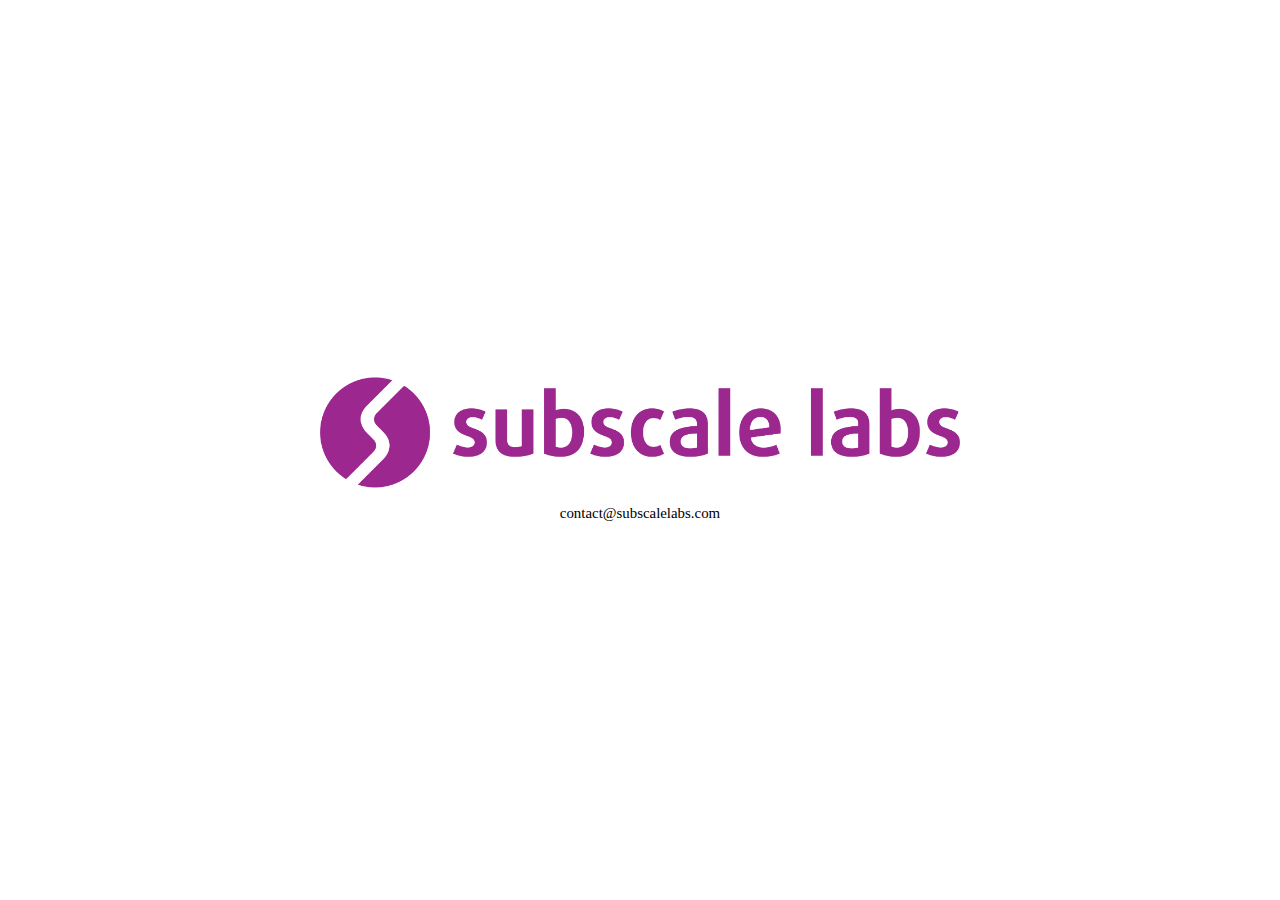
<file: index.html>
<!DOCTYPE html>
<html lang="en-us">
  <head>
    <meta charset="UTF-8">
    <meta name=“google-site-verification” content=“v1zN_jz-KpUj9hlCMnSLod0enJ5_m-a7_rUsbfolv7o” />
    <title>Subscale Labs</title>
    <style>
        body {
            background: white }
        section {
            position: absolute;
            top: 50%;
            left: 50%;
            margin-right: -50%;
            transform: translate(-50%, -50%) }
      </style>
    </head>
  <body>

    <section>

      <div>

          <div>
              <image src="subscalelabs_logo.png" width="50%" style="display:block; margin-left:auto; margin-right:auto">
          </div>
          <div>&nbsp;</div>
          <div style="text-align:center; font:sans-serif; font-size:0.93em">
              contact@subscalelabs.com
          </div>
      
      </div>
    </section>

  </body>
</html>
</file>
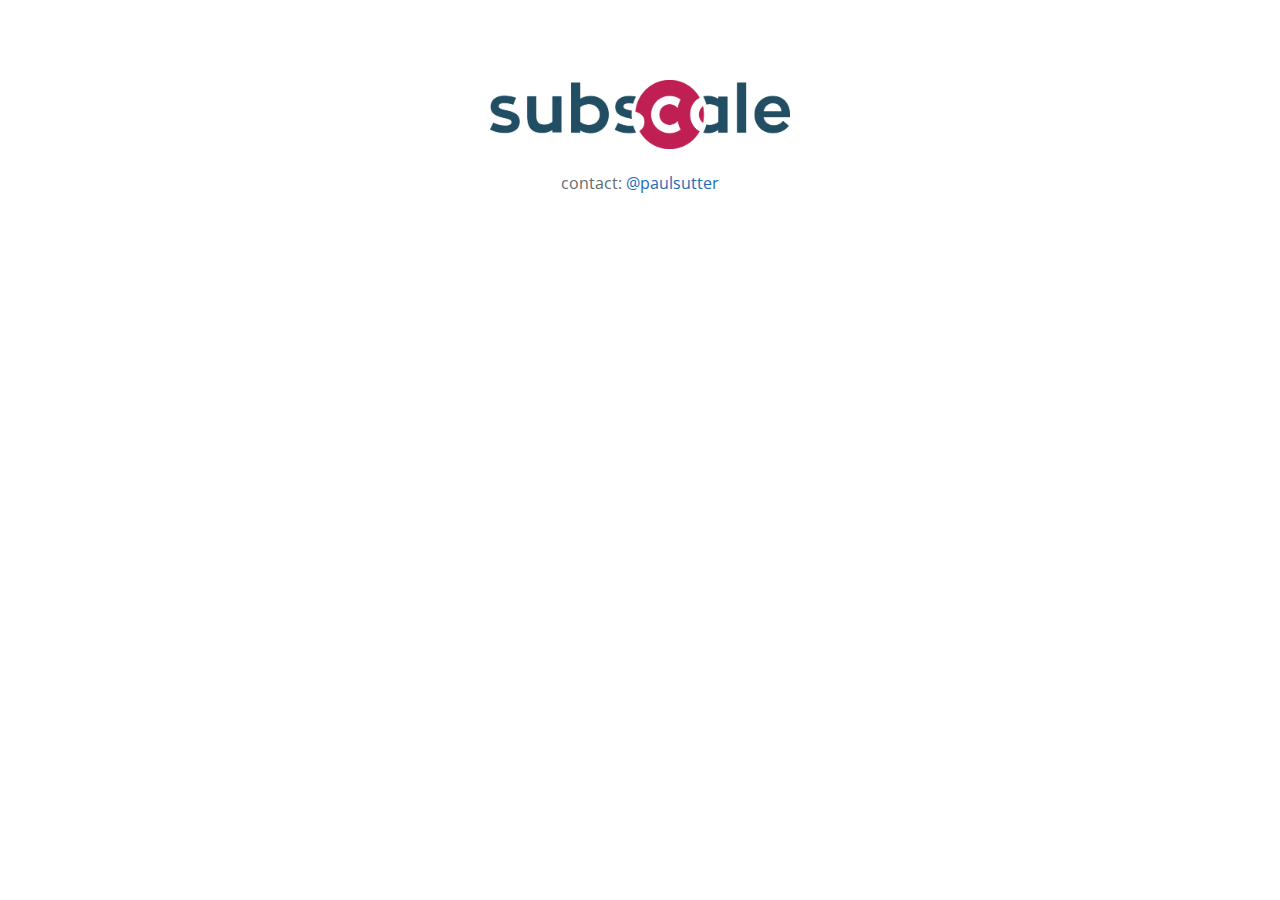
<file: index-ai.html>
<!DOCTYPE html>
<html lang="en-us">
  <head>
    <meta charset="UTF-8">
    <title>Subscale.ai by subscale</title>
    <meta name="viewport" content="width=device-width, initial-scale=1">
    <link rel="stylesheet" type="text/css" href="stylesheets/normalize.css" media="screen">
    <link href='https://fonts.googleapis.com/css?family=Open+Sans:400,700' rel='stylesheet' type='text/css'>
    <link rel="stylesheet" type="text/css" href="stylesheets/stylesheet.css" media="screen">
    <link rel="stylesheet" type="text/css" href="stylesheets/github-light.css" media="screen">
  </head>
  <body>
    <section class="page-header">
      <image src="subscale_logo_sa.png" width="300">

    <p>contact: <a href="https://twitter.com/paulsutter" class="user-mention">@paulsutter</a></p>


    </section>

  
  </body>
</html>
</file>
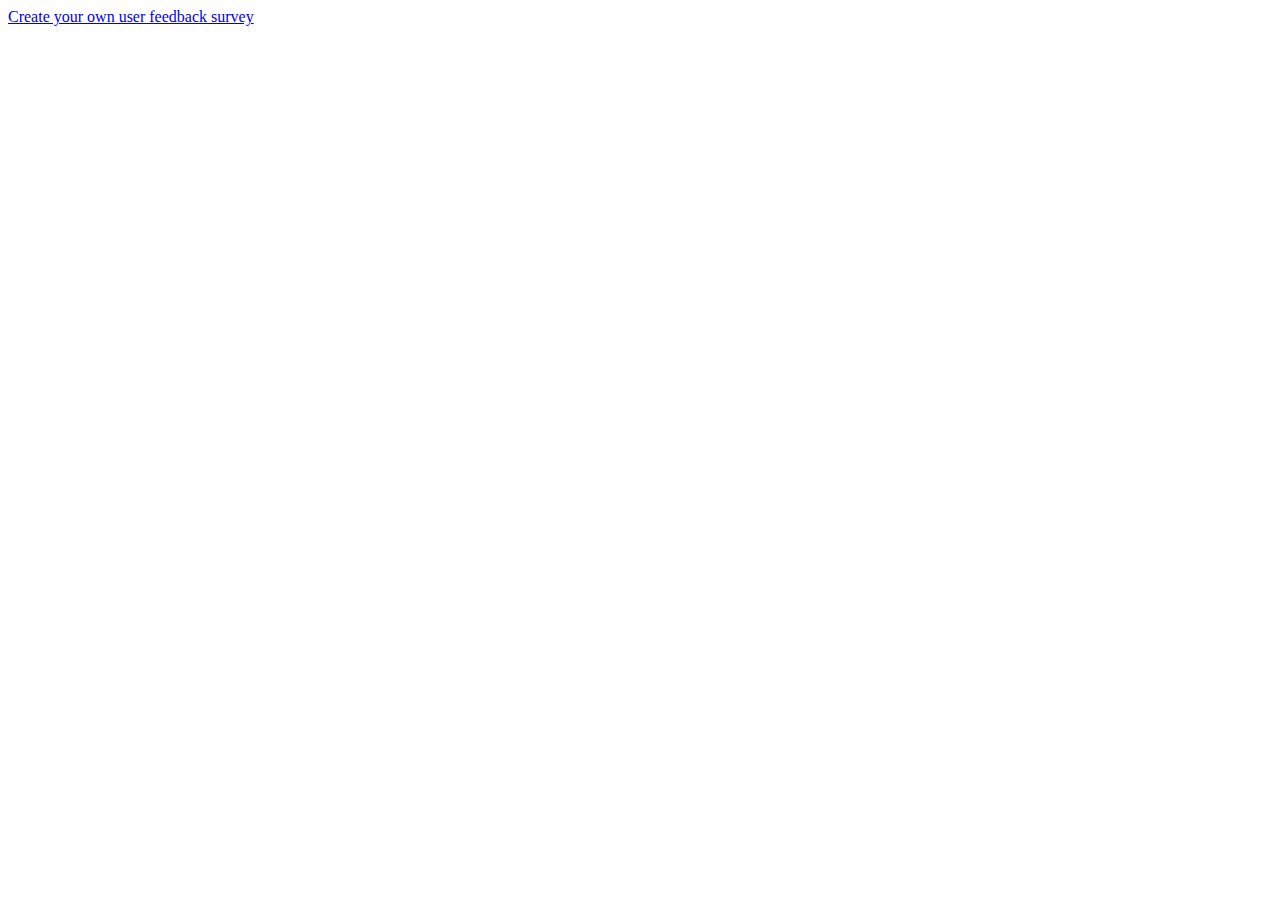
<file: survey.html>
<!DOCTYPE html>
<html lang="en-us">
  <head>
    <meta charset="UTF-8">
    <meta name=“google-site-verification” content=“v1zN_jz-KpUj9hlCMnSLod0enJ5_m-a7_rUsbfolv7o” />
    <title>Subscale Labs</title>
    <style>
        body {
            background: white }
      </style>
    </head>
  <body>

<script>(function(t,e,s,n){var o,a,c;t.SMCX=t.SMCX||[],e.getElementById(n)||(o=e.getElementsByTagName(s),a=o[o.length-1],c=e.createElement(s),c.type=“text/javascript”,c.async=!0,c.id=n,c.src=[“https:“===location.protocol?“https://“:”http://“,”widget.surveymonkey.com/collect/website/js/tRaiETqnLgj758hTBazgd2poAXME5wIVU4Bzdm06DKAvBa7Jf5E_2BWg6zU2abfqNO.js”].join(“”),a.parentNode.insertBefore(c,a))})(window,document,“script”,“smcx-sdk”);</script><a style=“font: 12px Helvetica, sans-serif; color: #999; text-decoration: none;” href=https://www.surveymonkey.com> Create your own user feedback survey </a>

  </body>
</html>
</file>
<file: stylesheets/stylesheet.css>
* {
  box-sizing: border-box; }

body {
  padding: 0;
  margin: 0;
  font-family: "Open Sans", "Helvetica Neue", Helvetica, Arial, sans-serif;
  font-size: 16px;
  line-height: 1.5;
  color: #606c71; }

a {
  color: #1e6bb8;
  text-decoration: none; }
  a:hover {
    text-decoration: underline; }

.btn {
  display: inline-block;
  margin-bottom: 1rem;
  color: rgba(255, 255, 255, 0.7);
  background-color: rgba(255, 255, 255, 0.08);
  border-color: rgba(255, 255, 255, 0.2);
  border-style: solid;
  border-width: 1px;
  border-radius: 0.3rem;
  transition: color 0.2s, background-color 0.2s, border-color 0.2s; }
  .btn + .btn {
    margin-left: 1rem; }

.btn:hover {
  color: rgba(255, 255, 255, 0.8);
  text-decoration: none;
  background-color: rgba(255, 255, 255, 0.2);
  border-color: rgba(255, 255, 255, 0.3); }

@media screen and (min-width: 64em) {
  .btn {
    padding: 0.75rem 1rem; } }

@media screen and (min-width: 42em) and (max-width: 64em) {
  .btn {
    padding: 0.6rem 0.9rem;
    font-size: 0.9rem; } }

@media screen and (max-width: 42em) {
  .btn {
    display: block;
    width: 100%;
    padding: 0.75rem;
    font-size: 0.9rem; }
    .btn + .btn {
      margin-top: 1rem;
      margin-left: 0; } }

.page-header {
  /*color: #fff;*/
  text-align: center;
  /* background-color: #159957; */
  /* background-image: linear-gradient(120deg, #155799, #159957); */ }

@media screen and (min-width: 64em) {
  .page-header {
    padding: 5rem 6rem; } }

@media screen and (min-width: 42em) and (max-width: 64em) {
  .page-header {
    padding: 3rem 4rem; } }

@media screen and (max-width: 42em) {
  .page-header {
    padding: 2rem 1rem; } }

.project-name {
  margin-top: 0;
  margin-bottom: 0.1rem; }

@media screen and (min-width: 64em) {
  .project-name {
    font-size: 3.25rem; } }

@media screen and (min-width: 42em) and (max-width: 64em) {
  .project-name {
    font-size: 2.25rem; } }

@media screen and (max-width: 42em) {
  .project-name {
    font-size: 1.75rem; } }

.project-tagline {
  margin-bottom: 2rem;
  font-weight: normal;
  opacity: 0.7; }

@media screen and (min-width: 64em) {
  .project-tagline {
    font-size: 1.25rem; } }

@media screen and (min-width: 42em) and (max-width: 64em) {
  .project-tagline {
    font-size: 1.15rem; } }

@media screen and (max-width: 42em) {
  .project-tagline {
    font-size: 1rem; } }

.main-content :first-child {
  margin-top: 0; }
.main-content img {
  max-width: 100%; }
.main-content h1, .main-content h2, .main-content h3, .main-content h4, .main-content h5, .main-content h6 {
  margin-top: 2rem;
  margin-bottom: 1rem;
  font-weight: normal;
  color: #159957; }
.main-content p {
  margin-bottom: 1em; }
.main-content code {
  padding: 2px 4px;
  font-family: Consolas, "Liberation Mono", Menlo, Courier, monospace;
  font-size: 0.9rem;
  color: #383e41;
  background-color: #f3f6fa;
  border-radius: 0.3rem; }
.main-content pre {
  padding: 0.8rem;
  margin-top: 0;
  margin-bottom: 1rem;
  font: 1rem Consolas, "Liberation Mono", Menlo, Courier, monospace;
  color: #567482;
  word-wrap: normal;
  background-color: #f3f6fa;
  border: solid 1px #dce6f0;
  border-radius: 0.3rem; }
  .main-content pre > code {
    padding: 0;
    margin: 0;
    font-size: 0.9rem;
    color: #567482;
    word-break: normal;
    white-space: pre;
    background: transparent;
    border: 0; }
.main-content .highlight {
  margin-bottom: 1rem; }
  .main-content .highlight pre {
    margin-bottom: 0;
    word-break: normal; }
.main-content .highlight pre, .main-content pre {
  padding: 0.8rem;
  overflow: auto;
  font-size: 0.9rem;
  line-height: 1.45;
  border-radius: 0.3rem; }
.main-content pre code, .main-content pre tt {
  display: inline;
  max-width: initial;
  padding: 0;
  margin: 0;
  overflow: initial;
  line-height: inherit;
  word-wrap: normal;
  background-color: transparent;
  border: 0; }
  .main-content pre code:before, .main-content pre code:after, .main-content pre tt:before, .main-content pre tt:after {
    content: normal; }
.main-content ul, .main-content ol {
  margin-top: 0; }
.main-content blockquote {
  padding: 0 1rem;
  margin-left: 0;
  color: #819198;
  border-left: 0.3rem solid #dce6f0; }
  .main-content blockquote > :first-child {
    margin-top: 0; }
  .main-content blockquote > :last-child {
    margin-bottom: 0; }
.main-content table {
  display: block;
  width: 100%;
  overflow: auto;
  word-break: normal;
  word-break: keep-all; }
  .main-content table th {
    font-weight: bold; }
  .main-content table th, .main-content table td {
    padding: 0.5rem 1rem;
    border: 1px solid #e9ebec; }
.main-content dl {
  padding: 0; }
  .main-content dl dt {
    padding: 0;
    margin-top: 1rem;
    font-size: 1rem;
    font-weight: bold; }
  .main-content dl dd {
    padding: 0;
    margin-bottom: 1rem; }
.main-content hr {
  height: 2px;
  padding: 0;
  margin: 1rem 0;
  background-color: #eff0f1;
  border: 0; }

@media screen and (min-width: 64em) {
  .main-content {
    max-width: 64rem;
    padding: 2rem 6rem;
    margin: 0 auto;
    font-size: 1.1rem; } }

@media screen and (min-width: 42em) and (max-width: 64em) {
  .main-content {
    padding: 2rem 4rem;
    font-size: 1.1rem; } }

@media screen and (max-width: 42em) {
  .main-content {
    padding: 2rem 1rem;
    font-size: 1rem; } }

.site-footer {
  padding-top: 2rem;
  margin-top: 2rem;
  border-top: solid 1px #eff0f1; }

.site-footer-owner {
  display: block;
  font-weight: bold; }

.site-footer-credits {
  color: #819198; }

@media screen and (min-width: 64em) {
  .site-footer {
    font-size: 1rem; } }

@media screen and (min-width: 42em) and (max-width: 64em) {
  .site-footer {
    font-size: 1rem; } }

@media screen and (max-width: 42em) {
  .site-footer {
    font-size: 0.9rem; } }
</file>
<file: stylesheets/github-light.css>
/*
The MIT License (MIT)

Copyright (c) 2016 GitHub, Inc.

Permission is hereby granted, free of charge, to any person obtaining a copy
of this software and associated documentation files (the "Software"), to deal
in the Software without restriction, including without limitation the rights
to use, copy, modify, merge, publish, distribute, sublicense, and/or sell
copies of the Software, and to permit persons to whom the Software is
furnished to do so, subject to the following conditions:

The above copyright notice and this permission notice shall be included in all
copies or substantial portions of the Software.

THE SOFTWARE IS PROVIDED "AS IS", WITHOUT WARRANTY OF ANY KIND, EXPRESS OR
IMPLIED, INCLUDING BUT NOT LIMITED TO THE WARRANTIES OF MERCHANTABILITY,
FITNESS FOR A PARTICULAR PURPOSE AND NONINFRINGEMENT. IN NO EVENT SHALL THE
AUTHORS OR COPYRIGHT HOLDERS BE LIABLE FOR ANY CLAIM, DAMAGES OR OTHER
LIABILITY, WHETHER IN AN ACTION OF CONTRACT, TORT OR OTHERWISE, ARISING FROM,
OUT OF OR IN CONNECTION WITH THE SOFTWARE OR THE USE OR OTHER DEALINGS IN THE
SOFTWARE.

*/

.pl-c /* comment */ {
  color: #969896;
}

.pl-c1 /* constant, variable.other.constant, support, meta.property-name, support.constant, support.variable, meta.module-reference, markup.raw, meta.diff.header */,
.pl-s .pl-v /* string variable */ {
  color: #0086b3;
}

.pl-e /* entity */,
.pl-en /* entity.name */ {
  color: #795da3;
}

.pl-smi /* variable.parameter.function, storage.modifier.package, storage.modifier.import, storage.type.java, variable.other */,
.pl-s .pl-s1 /* string source */ {
  color: #333;
}

.pl-ent /* entity.name.tag */ {
  color: #63a35c;
}

.pl-k /* keyword, storage, storage.type */ {
  color: #a71d5d;
}

.pl-s /* string */,
.pl-pds /* punctuation.definition.string, string.regexp.character-class */,
.pl-s .pl-pse .pl-s1 /* string punctuation.section.embedded source */,
.pl-sr /* string.regexp */,
.pl-sr .pl-cce /* string.regexp constant.character.escape */,
.pl-sr .pl-sre /* string.regexp source.ruby.embedded */,
.pl-sr .pl-sra /* string.regexp string.regexp.arbitrary-repitition */ {
  color: #183691;
}

.pl-v /* variable */ {
  color: #ed6a43;
}

.pl-id /* invalid.deprecated */ {
  color: #b52a1d;
}

.pl-ii /* invalid.illegal */ {
  color: #f8f8f8;
  background-color: #b52a1d;
}

.pl-sr .pl-cce /* string.regexp constant.character.escape */ {
  font-weight: bold;
  color: #63a35c;
}

.pl-ml /* markup.list */ {
  color: #693a17;
}

.pl-mh /* markup.heading */,
.pl-mh .pl-en /* markup.heading entity.name */,
.pl-ms /* meta.separator */ {
  font-weight: bold;
  color: #1d3e81;
}

.pl-mq /* markup.quote */ {
  color: #008080;
}

.pl-mi /* markup.italic */ {
  font-style: italic;
  color: #333;
}

.pl-mb /* markup.bold */ {
  font-weight: bold;
  color: #333;
}

.pl-md /* markup.deleted, meta.diff.header.from-file */ {
  color: #bd2c00;
  background-color: #ffecec;
}

.pl-mi1 /* markup.inserted, meta.diff.header.to-file */ {
  color: #55a532;
  background-color: #eaffea;
}

.pl-mdr /* meta.diff.range */ {
  font-weight: bold;
  color: #795da3;
}

.pl-mo /* meta.output */ {
  color: #1d3e81;
}
</file>
